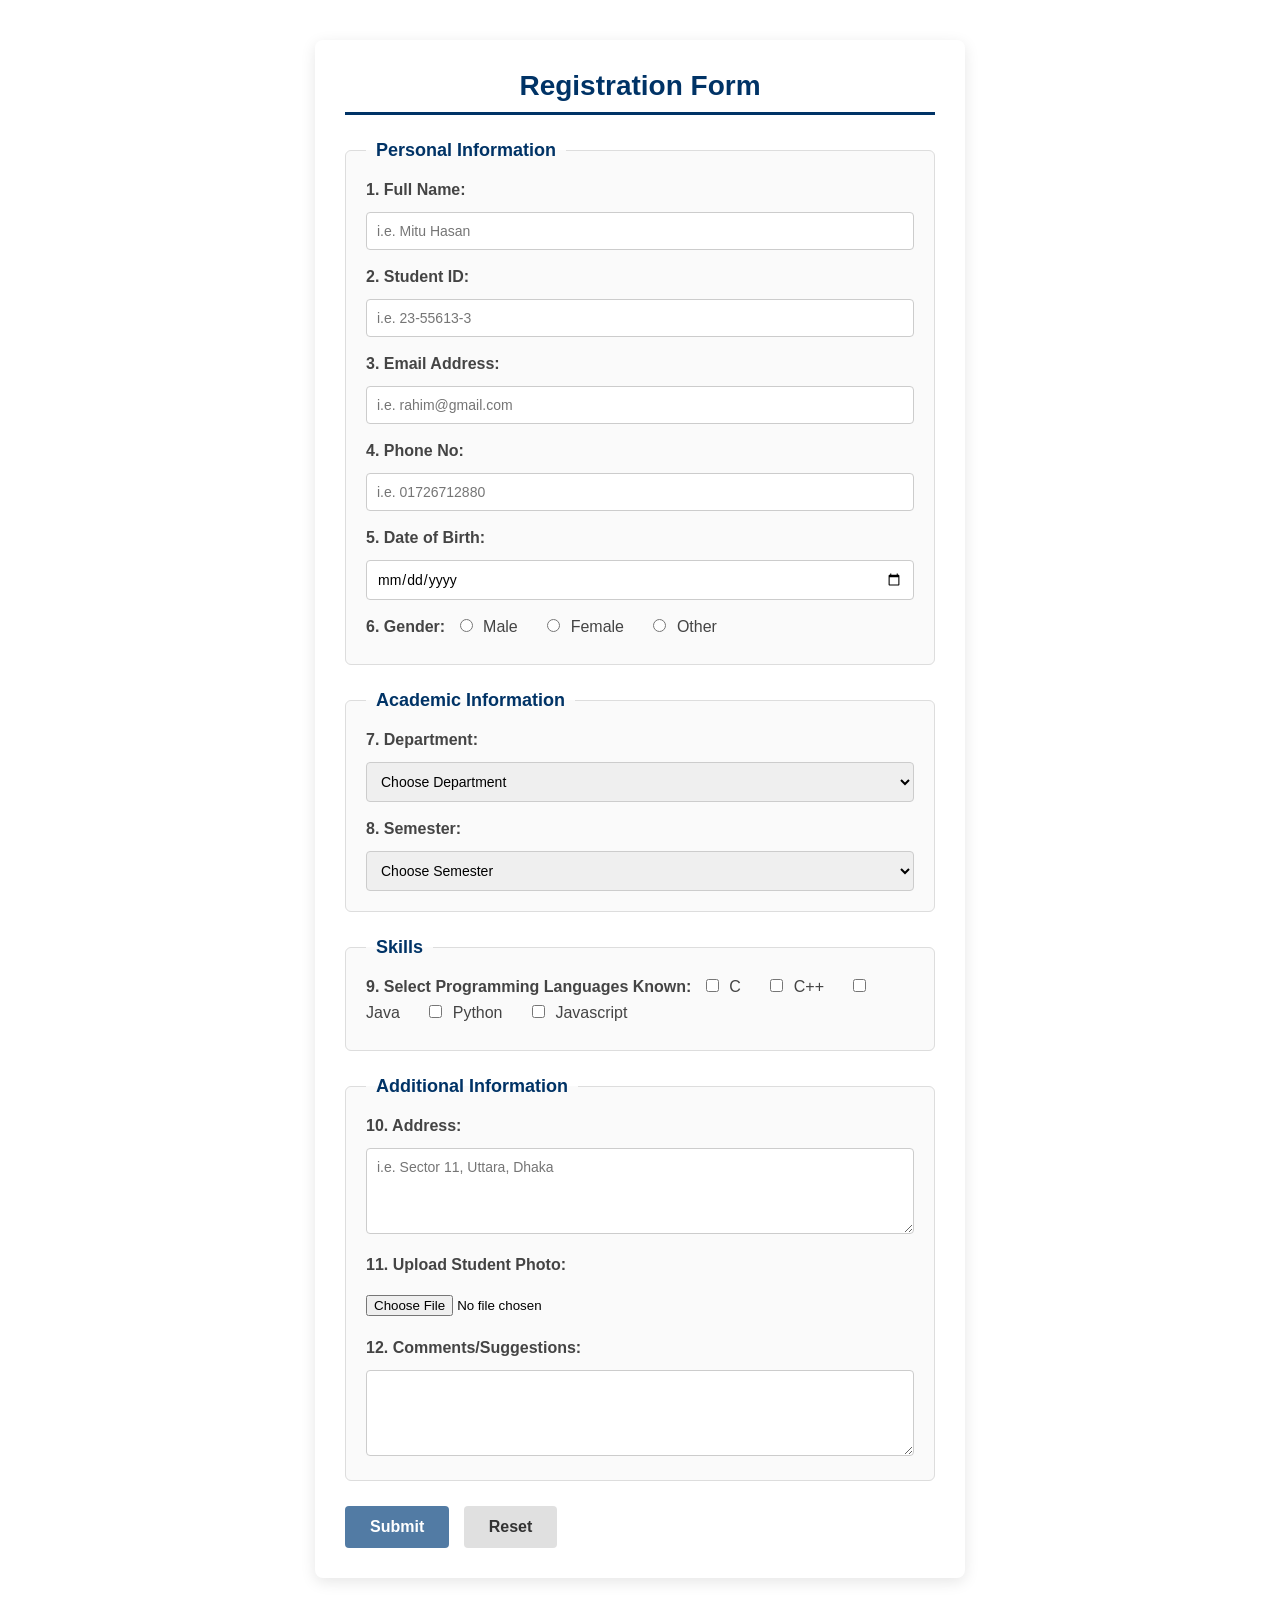
<file: lab/hometask/index.html>
<!DOCTYPE html>
<html lang="en">

<head>
    <meta charset="UTF-8">
    <meta name="viewport" content="width=device-width, initial-scale=1.0">
    <title>Registration Form</title>
    <link rel="stylesheet" href="style.css">
</head>

<body>
    <form method="post">
        <h1>Registration Form</h1>
        <fieldset>
            <legend>Personal Information</legend>
            <label for="fname">1. Full Name: </label>
            <input type="text" class="grp1" placeholder="i.e. Mitu Hasan" name="fname" id="fname" required>
            <br><br>
            <label for="stid">2. Student ID: </label>
            <input type="text" class="grp1" placeholder="i.e. 23-55613-3" name="stid" id="stid" required>
            <br><br>
            <label for="email">3. Email Address: </label>
            <input type="email" class="grp1" placeholder="i.e. rahim@gmail.com" name="email" id="email" required>
            <br><br>
            <label for="phone">4. Phone No: </label>
            <input type="tel" class="grp1" placeholder="i.e. 01726712880" name="phone" id="phone" required>
            <br><br>
            <label for="dob">5. Date of Birth: </label>
            <input type="date" class="grp1" name="dob" id="dob" required>
            <br><br>
            <label>6. Gender: </label>
            <input type="radio" class="rad" value="Male" name="gender" id="male" required>
            <label for="male">Male</label>

            <input type="radio" class="rad" value="Female" name="gender" id="female">
            <label for="female">Female</label>

            <input type="radio" class="rad" value="Other" name="gender" id="other">
            <label for="other">Other</label>
        </fieldset>

        <fieldset>
            <legend>Academic Information</legend>
            <label for="department">7. Department: </label><br>
            <select class="grp1" id="department" name="department" required>
                <option>Choose Department</option>
                <option value="CSE">CSE</option>
                <option value="EEE">EEE</option>
                <option value="BBA">BBA</option>
                <option value="English">English</option>
                <option value="Civil Engineering">Civil Engineering</option>
            </select>
            <br><br>
            <label for="semester">8. Semester: </label><br>
            <select class="grp1" id="semester" name="semester" required>
                <option>Choose Semester</option>
                <option value="1st Semester">1st Semester</option>
                <option value="2nd Semester">2nd Semester</option>
                <option value="3rd Semester">3rd Semester</option>
                <option value="4th Semester">4th Semester</option>
                <option value="5th Semester">5th Semester</option>
                <option value="6th Semester">6th Semester</option>
                <option value="7th Semester">7th Semester</option>
                <option value="8th Semester">8th Semester</option>
            </select>
        </fieldset>

        <fieldset>
            <legend>Skills</legend>
            <label>9. Select Programming Languages Known:</label>

            <input type="checkbox" class="check" value="C" name="skill" id="c">
            <label for="c">C</label>

            <input type="checkbox" class="check" value="C++" name="skill" id="c++">
            <label for="c++">C++</label>

            <input type="checkbox" class="check" value="Java" name="skill" id="java">
            <label for="java">Java</label>

            <input type="checkbox" class="check" value="Python" name="skill" id="python">
            <label for="python">Python</label>

            <input type="checkbox" class="check" value="Javascript" name="skill" id="javascript">
            <label for="javascript">Javascript</label>
        </fieldset>

        <fieldset>
            <legend>Additional Information</legend>
            <label for="address">10. Address: </label><br>
            <textarea class="grp1" id="address" name="address" placeholder="i.e. Sector 11, Uttara, Dhaka" rows="4"
                cols="40" required></textarea>
            <br><br>
            <label for="photo">11. Upload Student Photo:</label><br>
            <input type="file" id="photo" name="photo" required>
            <br><br>
            <label for="comments">12. Comments/Suggestions: </label><br>
            <textarea class="grp1" id="comments" name="comments" rows="4" cols="40" maxlength="200" required></textarea>
        </fieldset>

        <input type="submit" id="b1" value="Submit">
        <input type="reset" id="b2" value="Reset">
    </form>
</body>

</html>
</file>
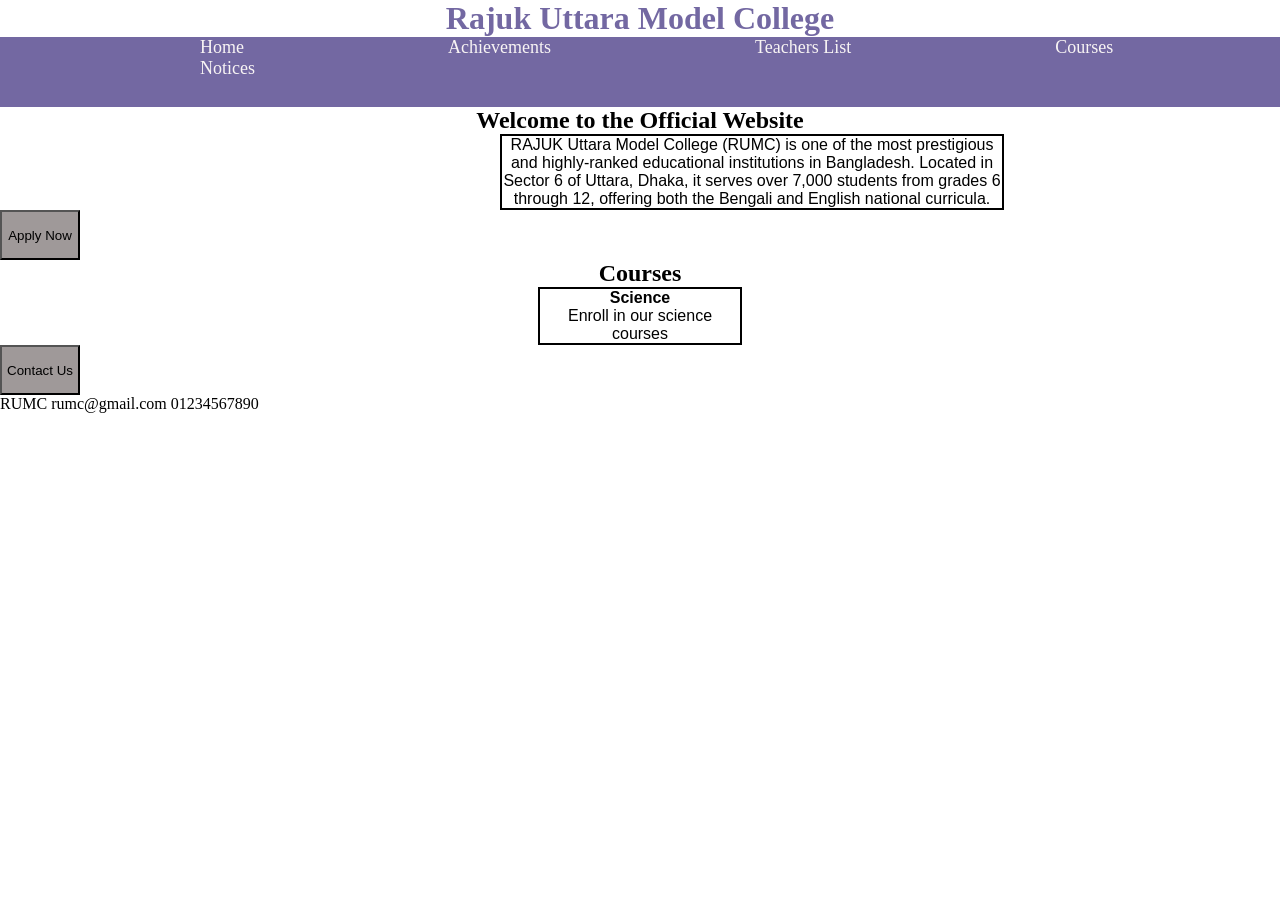
<file: lab/lab4/index.html>
<!DOCTYPE html>
<html lang="en">

<head>
    <meta charset="UTF-8">
    <meta name="viewport" content="width=device-width, initial-scale=1.0">
    <title>Document</title>
    <link rel="stylesheet" href="stylee.css">
</head>

<body>
    <header>
        <h1>Rajuk Uttara Model College</h1>
    </header>
    <main>
        <div id="navbar">
            <a href="#">Home</a>
            <a href="#">Achievements</a>
            <a href="#">Teachers List</a>
            <a href="#">Courses</a>
            <a href="#">Notices</a>
        </div>
        <div class="welcome">
            <h2>Welcome to the Official Website</h2>
            <section id="descrip">RAJUK Uttara Model College (RUMC) is one of the most prestigious and highly-ranked
                educational
                institutions in Bangladesh. Located in Sector 6 of Uttara, Dhaka, it serves over 7,000 students from
                grades 6 through 12, offering both the Bengali and English national curricula.</section>
        </div>
        <button id="b1">Apply Now</button>
        <div class="course">
            <h2>Courses</h2>
            <section class="Science">
                <h4>Science</h4>
                <p>Enroll in our science courses</p>
            </section>
        </div>
    </main>
    <button id="b1">Contact Us</button>
    <footer>RUMC rumc@gmail.com 01234567890</footer>
</body>

</html>
</file>
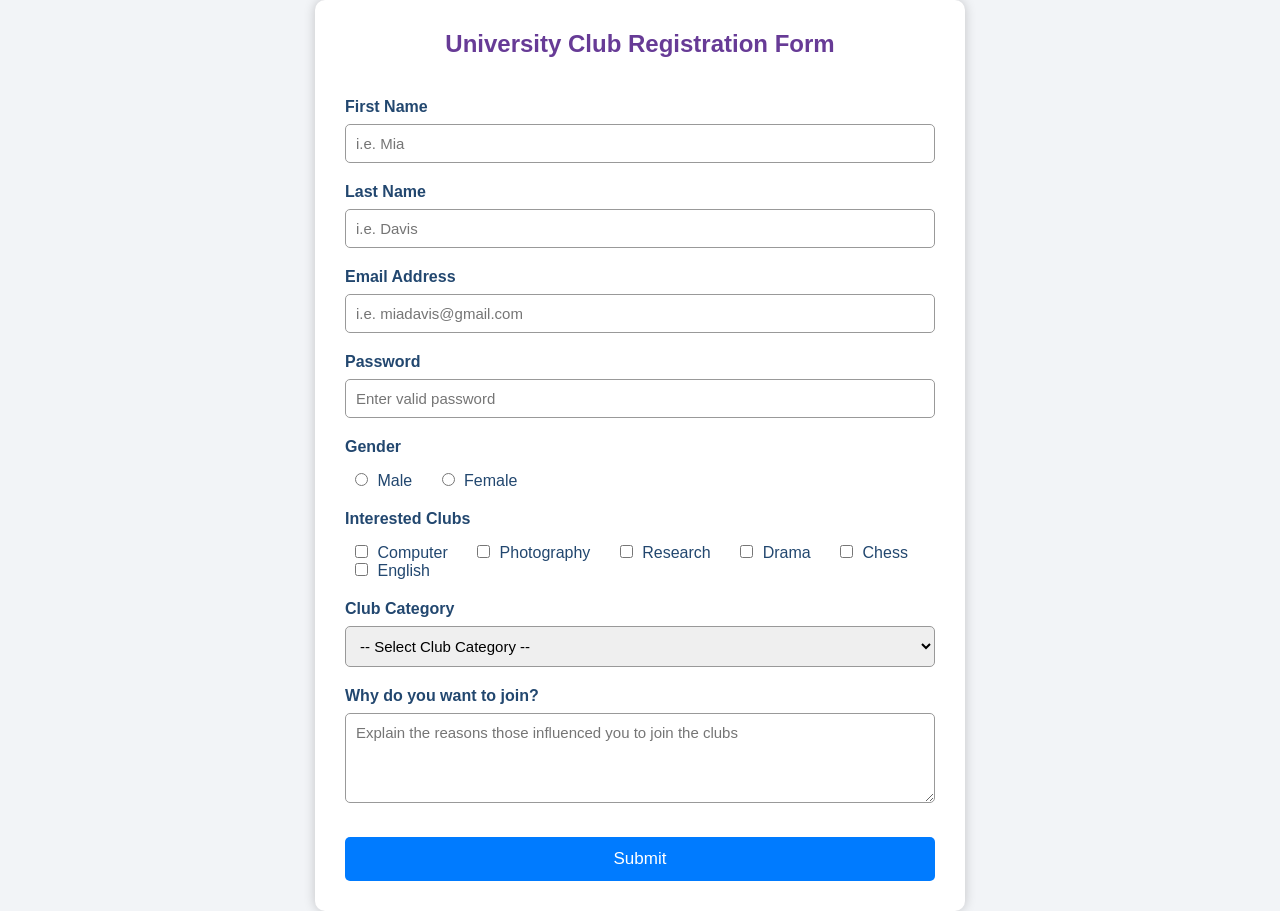
<file: lab/Lab_final_MID/index.html>
<!DOCTYPE html>
<html lang="en">

<head>
    <meta charset="UTF-8">
    <meta name="viewport" content="width=device-width, initial-scale=1.0">
    <title>AIUB Club Registration Form</title>
    <link rel="stylesheet" href="style.css">
</head>

<body>

    <div class="container">

        <h2>University Club Registration Form</h2>

        <form id="clubForm">

            <label for="fname">First Name</label>
            <input type="text" id="fname" placeholder="i.e. Mia">
            <small id="fnameError" class="error"></small>

            <label for="lname">Last Name</label>
            <input type="text" id="lname" placeholder="i.e. Davis">
            <small id="lnameError" class="error"></small>

            <label for="email">Email Address</label>
            <input type="email" id="email" placeholder="i.e. miadavis@gmail.com">
            <small id="emailError" class="error"></small>

            <label for="password">Password</label>
            <input type="password" id="password" placeholder="Enter valid password">
            <small id="passwordError" class="error"></small>


            <label>Gender</label>
            <div class="radio-group">

                <input type="radio" id="male" name="gender" value="Male">
                <label for="male">Male</label>

                <input type="radio" id="female" name="gender" value="Female">
                <label for="female">Female</label>

            </div>
            <small id="genderError" class="error"></small>

            <label>Interested Clubs</label>
            <div class="checkbox-group">

                <input type="checkbox" id="computer" name="clubs" value="Computer">
                <label for="computer">Computer</label>

                <input type="checkbox" id="photography" name="clubs" value="Photography">
                <label for="photography">Photography</label>

                <input type="checkbox" id="research" name="clubs" value="Research">
                <label for="research">Research</label>

                <input type="checkbox" id="drama" name="clubs" value="Drama">
                <label for="drama">Drama</label>

                <input type="checkbox" id="chess" name="clubs" value="Chess">
                <label for="chess">Chess</label>

                <input type="checkbox" id="english" name="clubs" value="English">
                <label for="english">English</label>

            </div>
            <small id="clubsError" class="error"></small>

            <label for="category">Club Category</label>
            <select id="category">
                <option value="">-- Select Club Category --</option>
                <option value="Academic">Academic</option>
                <option value="Cultural">Cultural</option>
                <option value="Performance">Performance</option>
                <option value="Sports">Sports</option>
            </select>
            <small id="categoryError" class="error"></small>


            <label for="whyjoin">Why do you want to join?</label>
            <textarea id="whyjoin" rows="4"
                placeholder="Explain the reasons those influenced you to join the clubs"></textarea>
            <small id="whyjoinError" class="error"></small>


            <button type="submit">Submit</button>

        </form>

    </div>

    <script src="script.js"></script>

</body>

</html>
</file>
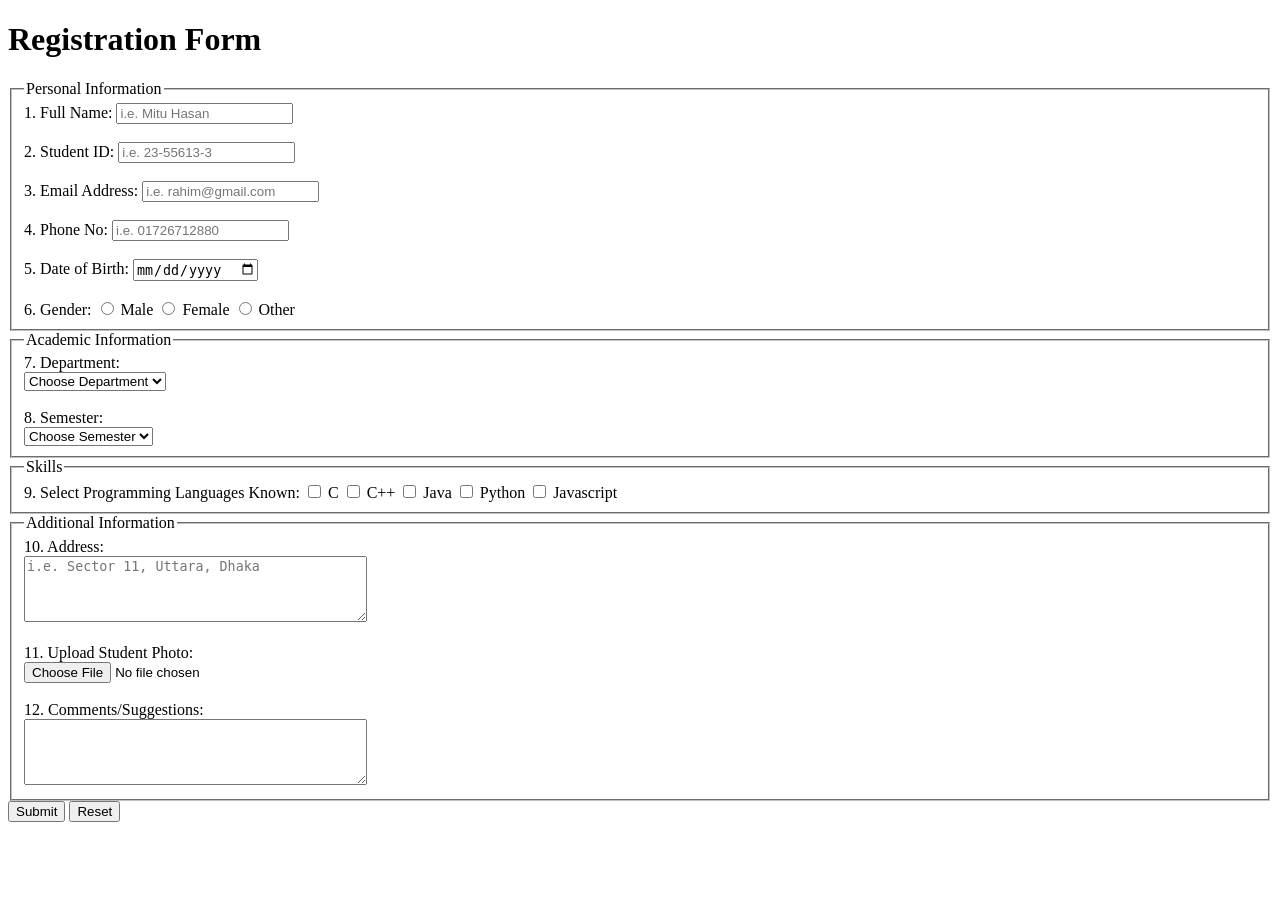
<file: lab/student_registration.html>
<!DOCTYPE html>
<html lang="en">

<head>
    <meta charset="UTF-8">
    <meta name="viewport" content="width=device-width, initial-scale=1.0">
    <title>Document</title>
</head>

<body>
    <form method="post">
        <h1>Registration Form</h1>
        <fieldset>
            <legend>Personal Information</legend>
            <label for="fname">1. Full Name: </label>
            <input type="text" placeholder="i.e. Mitu Hasan" name="fname" id="fname" required>
            <br><br>
            <label for="stid">2. Student ID: </label>
            <input type="text" placeholder="i.e. 23-55613-3" name="stid" id="stid" required>
            <br><br>
            <label for="email">3. Email Address: </label>
            <input type="email" placeholder="i.e. rahim@gmail.com" name="email" id="email" required>
            <br><br>
            <label for="phone">4. Phone No: </label>
            <input type="tel" placeholder="i.e. 01726712880" name="phone" id="phone" required>
            <br><br>
            <label for="dob">5. Date of Birth: </label>
            <input type="date" name="dob" id="dob" required>
            <br><br>
            <label>6. Gender: </label>
            <input type="radio" value="Male" name="gender" id="male" required>
            <label for="male">Male</label>

            <input type="radio" value="Female" name="gender" id="female">
            <label for="female">Female</label>

            <input type="radio" value="Other" name="gender" id="other">
            <label for="other">Other</label>
        </fieldset>

        <fieldset>
            <legend>Academic Information</legend>
            <label for="department">7. Department: </label><br>
            <select id="department" name="department" required>
                <option>Choose Department</option>
                <option value="CSE">CSE</option>
                <option value="EEE">EEE</option>
                <option value="BBA">BBA</option>
                <option value="English">English</option>
                <option value="Civil Engineering">Civil Engineering</option>
            </select>
            <br><br>
            <label for="semester">8. Semester: </label><br>
            <select id="semester" name="semester" required>
                <option>Choose Semester</option>
                <option value="1st Semester">1st Semester</option>
                <option value="2nd Semester">2nd Semester</option>
                <option value="3rd Semester">3rd Semester</option>
                <option value="4th Semester">4th Semester</option>
                <option value="5th Semester">5th Semester</option>
                <option value="6th Semester">6th Semester</option>
                <option value="7th Semester">7th Semester</option>
                <option value="8th Semester">8th Semester</option>
            </select>
        </fieldset>

        <fieldset>
            <legend>Skills</legend>
            <label>9. Select Programming Languages Known:</label>

            <input type="checkbox" value="C" name="skill" id="c">
            <label for="c">C</label>

            <input type="checkbox" value="C++" name="skill" id="c++">
            <label for="c++">C++</label>

            <input type="checkbox" value="Java" name="skill" id="java">
            <label for="java">Java</label>

            <input type="checkbox" value="Python" name="skill" id="python">
            <label for="python">Python</label>

            <input type="checkbox" value="Javascript" name="skill" id="javascript">
            <label for="javascript">Javascript</label>
        </fieldset>

        <fieldset>
            <legend>Additional Information</legend>
            <label for="address">10. Address: </label><br>
            <textarea id="address" name="address" placeholder="i.e. Sector 11, Uttara, Dhaka" rows="4" cols="40"
                required></textarea>
            <br><br>
            <label for="photo">11. Upload Student Photo:</label><br>
            <input type="file" id="photo" name="photo" required>
            <br><br>
            <label for="comments">12. Comments/Suggestions: </label><br>
            <textarea id="comments" name="comments" rows="4" cols="40" maxlength="200" required></textarea>
        </fieldset>

        <input type="submit" value="Submit">
        <input type="reset" value="Reset">
    </form>
</body>

</html>
</file>
<file: lab/hometask/style.css>
* {
    margin: 0;
    padding: 0;
    box-sizing: border-box;
    font-family: Arial, Helvetica, sans-serif;
}

body {
    max-width: 650px;
    margin: 40px auto;
    background: #ffffff;
    padding: 30px;
    border-radius: 8px;
    box-shadow: 0 4px 15px rgba(0, 0, 0, 0.1);
}

h1 {
    color: #003366;
    text-align: center;
    margin-bottom: 25px;
    font-size: 28px;
    border-bottom: 3px solid #003366;
    padding-bottom: 10px;
}

fieldset {
    border: 1px solid #ddd;
    border-radius: 6px;
    padding: 20px;
    margin-bottom: 25px;
    background-color: #fafafa;
}

legend {
    font-weight: bold;
    color: #003366;
    padding: 0 10px;
    font-size: 18px;
}

label {
    display: inline-block;
    margin-bottom: 8px;
    font-weight: 600;
    color: #444;
}

.grp1 {
    width: 100%;
    padding: 10px;
    border: 1px solid #ccc;
    border-radius: 4px;
    font-size: 14px;
    margin-top: 5px;
}

.grp1:focus {
    border-color: #003366;
    box-shadow: 0 0 5px rgba(0, 51, 102, 0.2);
    outline: none;
}

.rad,
.check {
    margin-right: 6px;
    margin-left: 10px;
    cursor: pointer;
}

.rad+label,
.check+label {
    font-weight: normal;
    margin-right: 15px;
    cursor: pointer;
}

#photo {
    margin-top: 8px;
    padding: 5px 0;
}

#b1,
#b2 {
    padding: 12px 25px;
    font-size: 16px;
    font-weight: bold;
    border: none;
    border-radius: 4px;
    cursor: pointer;
    margin-right: 10px;
}

#b1 {
    background: #527ba4;
    color: white;
}

#b1:hover {
    background: #001f4d;
}

#b2 {
    background: #e0e0e0;
    color: #333;
}

#b2:hover {
    background: #cccccc;
}
</file>
<file: lab/lab4/stylee.css>
* {
    margin: 0;
    padding: 0;
}

h1 {
    color: rgb(115, 104, 162);
    text-align: center;
}

#navbar {
    height: 70px;
    background-color: rgb(115, 104, 162);
}

#b1 {
    background-color: rgb(159, 153, 153);
    height: 50px;
    width: 80px;
}

a {
    margin-left: 200px;
    text-decoration: none;
    font-size: large;
    color: rgb(248, 244, 244);
}

.welcome {
    text-align: center;
    line-height: normal;
}

#descrip {
    margin-left: 500px;
    max-width: 500px;
    border: 2px solid #000000;
    font-family: Arial, Helvetica, sans-serif;
}

.Science {
    display: inline-block;
    max-width: 200px;
    border: 2px solid #000000;
    font-family: Arial, Helvetica, sans-serif;
}

.course {
    text-align: center;
}
</file>
<file: lab/Lab_final_MID/style.css>
* {
    margin: 0;
    padding: 0;
    box-sizing: border-box;
    font-family: Arial, Helvetica, sans-serif;
}

body {
    background: #f2f4f7;
    display: flex;
    justify-content: center;
    align-items: center;
    min-height: 100vh;
}

.container {
    width: 650px;
    background: #fff;
    padding: 30px;
    border-radius: 10px;
    box-shadow: 0 0 12px rgba(0, 0, 0, 0.2);
}

h2 {
    text-align: center;
    margin-bottom: 25px;
    color: #673b96;
}

label {
    display: inline-block;
    font-weight: 600;
    margin-top: 15px;
    margin-bottom: 8px;
    color: #22476f
}

input[type="text"],
input[type="email"],
input[type="password"],
select,
textarea {
    width: 100%;
    padding: 10px;
    border: 1px solid #999;
    border-radius: 5px;
    font-size: 15px;
    outline: none;
}

input:focus,
select:focus,
textarea:focus {
    border: 2px solid #007bff;
}

.radio-group,
.checkbox-group {
    margin-top: 8px;
}

.radio-group input,
.checkbox-group input {
    margin-right: 5px;
    margin-left: 10px;
}

.radio-group label,
.checkbox-group label {
    display: inline;
    font-weight: normal;
    margin-right: 15px;
}

.error {
    display: block;
    color: red;
    font-size: 13px;
    margin-top: 4px;
    margin-bottom: 5px;
}

.errorBorder {
    border: 2px solid red !important;
}

.successBorder {
    border: 2px solid green !important;
}

button {
    width: 100%;
    margin-top: 25px;
    padding: 12px;
    background: #007bff;
    color: white;
    border: none;
    border-radius: 5px;
    font-size: 17px;
    cursor: pointer;
    transition: 0.3s;
}

button:hover {
    background: #0056b3;
}
</file>
